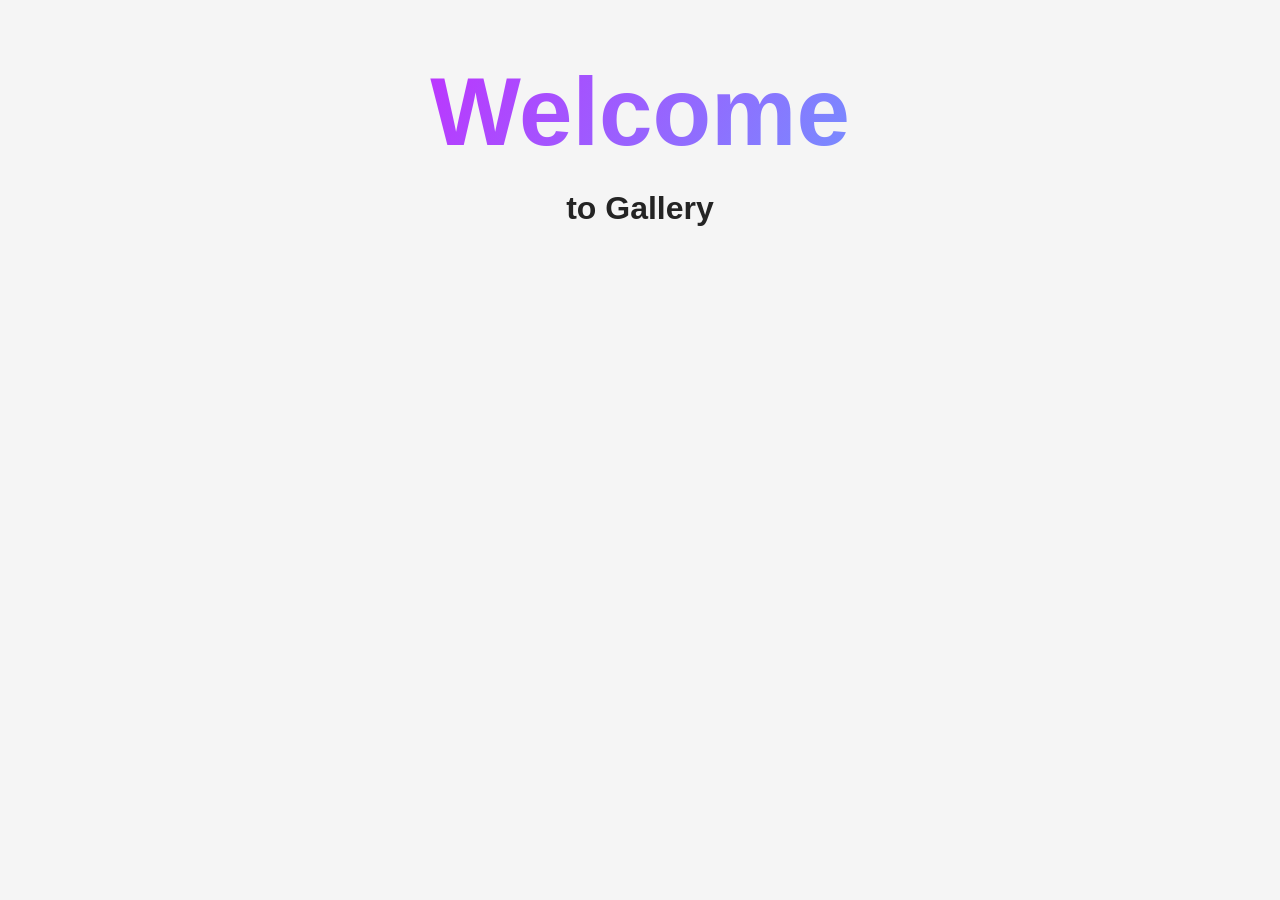
<file: src/1-gallery.html>
<!doctype html>
<html lang="en">
  <head>
    <meta charset="UTF-8" />
    <meta http-equiv="X-UA-Compatible" content="IE=edge" />
    <meta name="viewport" content="width=device-width, initial-scale=1.0" />
    <title>Gallery</title>
    <link rel="stylesheet" href="./css/styles.css" />
  </head>
  <body>
    <load
      src="./partials/header.html"
      icon-path="./img/sprite.svg#logo"
      highlight-act="active"
    />

    <main>
      <div class="container">
        <h1 class="main-title">
          <span class="main-title-gradient">Welcome</span> to Gallery
        </h1>
        <load src="./partials/back-link.html" />
        <ul class="gallery"></ul>
      </div>
    </main>

    <load src="./partials/footer.html" />
    <script type="module" src="./js/1-gallery.js"></script>
  </body>
</html>
</file>
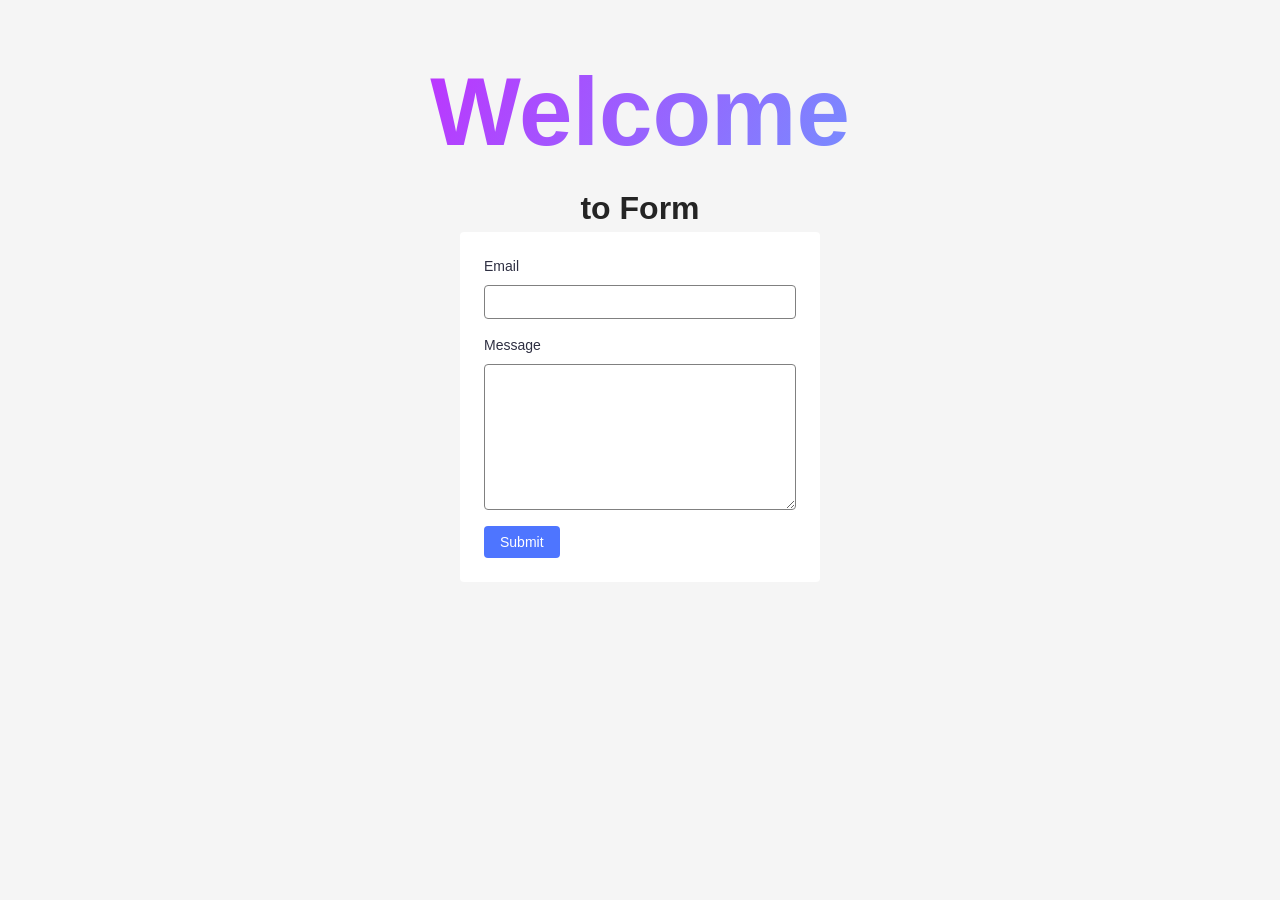
<file: src/2-form.html>
<!doctype html>
<html lang="en">
  <head>
    <meta charset="UTF-8" />
    <meta http-equiv="X-UA-Compatible" content="IE=edge" />
    <meta name="viewport" content="width=device-width, initial-scale=1.0" />
    <title>Form</title>
    <link rel="stylesheet" href="./css/styles.css" />
  </head>
  <body>
    <load
      src="./partials/header.html"
      icon-path="./img/sprite.svg#logo"
      highlight-curr="active"
    />

    <main>
      <div class="container">
        <h1 class="main-title">
          <span class="main-title-gradient">Welcome</span> to Form
        </h1>
          <div class="form-wrapper">
          <form class="feedback-form" autocomplete="off">
            <label>
              Email
              <input type="email" name="email" autofocus />
            </label>
            <label>
              Message
              <textarea name="message" rows="8"></textarea>
            </label>
            <button type="submit">Submit</button>
          </form>
        </div>
       </div>
        <load src="./partials/back-link.html" />
      </div>
    </main>

    <load src="./partials/footer.html" />
    <script type="module" src="./js/2-form.js"></script>
  </body>
</html>
</file>
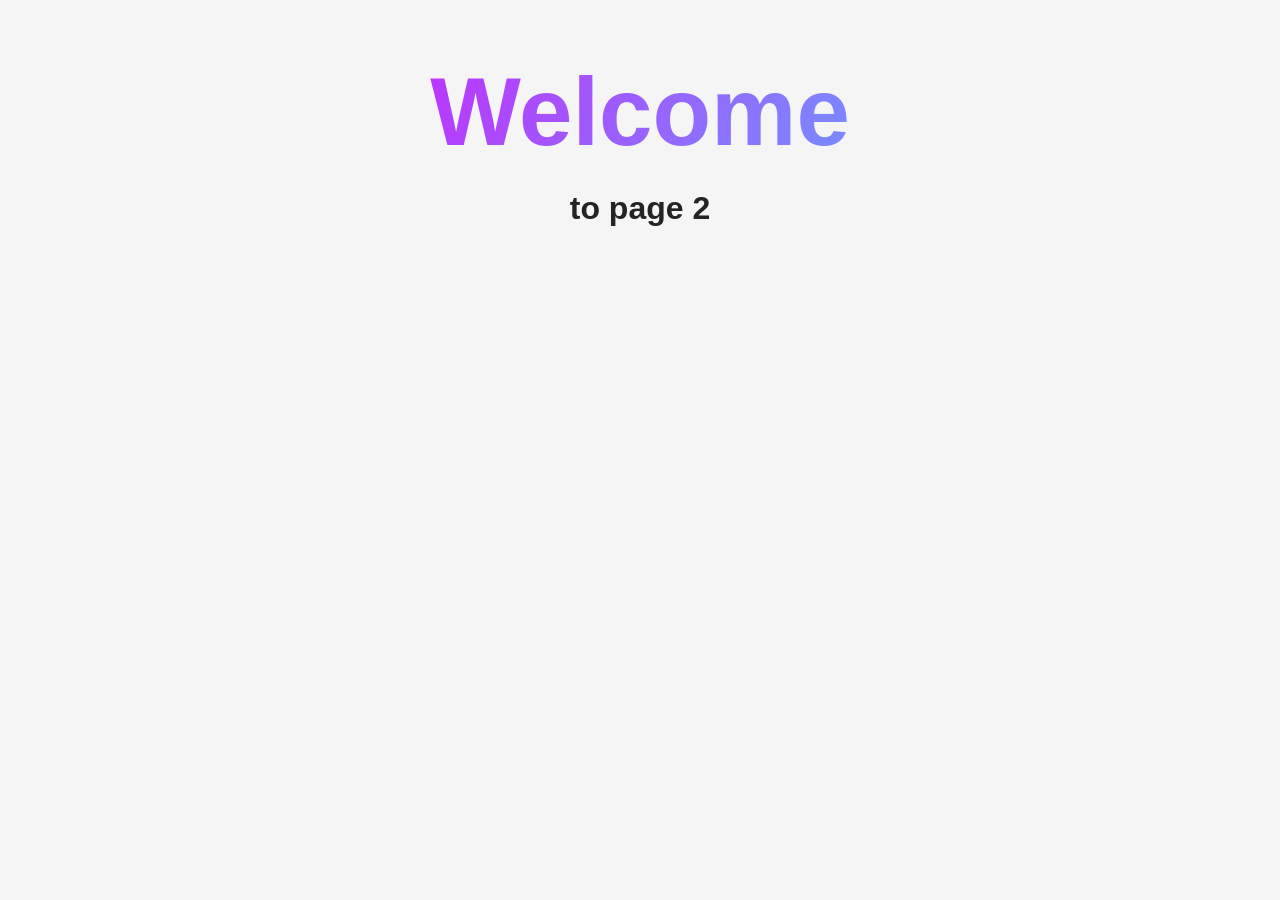
<file: src/page-2.html>
<!DOCTYPE html>
<html lang="en">
  <head>
    <meta charset="UTF-8" />
    <meta http-equiv="X-UA-Compatible" content="IE=edge" />
    <meta name="viewport" content="width=device-width, initial-scale=1.0" />
    <title>Page 2</title>
    <link rel="stylesheet" href="./css/styles.css" />
  </head>
  <body>
    <load
      src="./partials/header.html"
      icon-path="./img/sprite.svg#logo"
      highlight-act="active"
    />

    <main>
      <div class="container">
        <h1 class="main-title">
          <span class="main-title-gradient">Welcome</span> to page 2
        </h1>
        <load src="./partials/back-link.html" />
      </div>
    </main>

    <load src="./partials/footer.html" />
  </body>
</html>
</file>
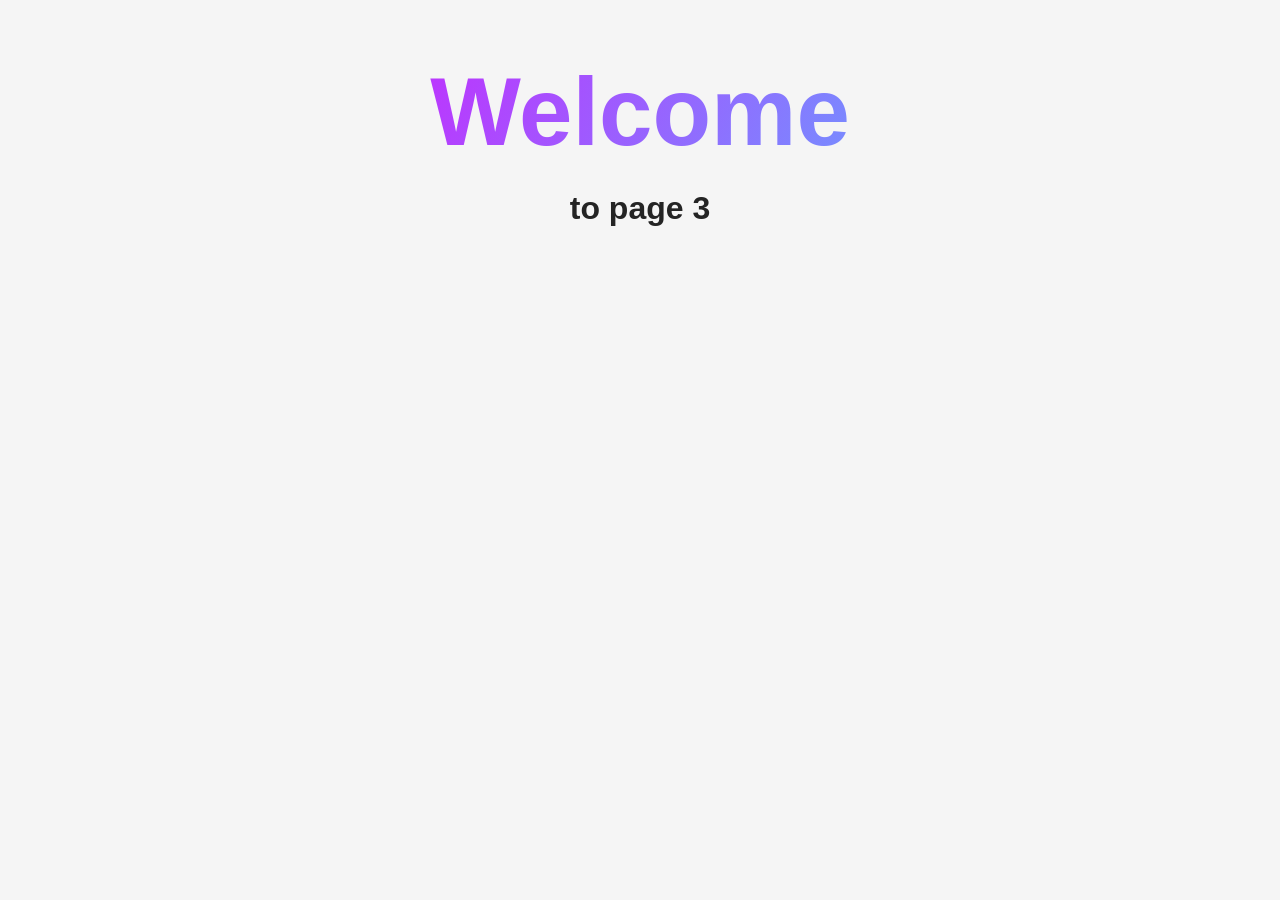
<file: src/page-3.html>
<!DOCTYPE html>
<html lang="en">
  <head>
    <meta charset="UTF-8" />
    <meta http-equiv="X-UA-Compatible" content="IE=edge" />
    <meta name="viewport" content="width=device-width, initial-scale=1.0" />
    <title>Page 3</title>
    <link rel="stylesheet" href="./css/styles.css" />
  </head>
  <body>
    <load
      src="./partials/header.html"
      icon-path="./img/sprite.svg#logo"
      highlight-curr="active"
    />

    <main>
      <div class="container">
        <h1 class="main-title">
          <span class="main-title-gradient">Welcome</span> to page 3
        </h1>
        <load src="./partials/back-link.html" />
      </div>
    </main>

    <load src="./partials/footer.html" />
  </body>
</html>
</file>
<file: src/css/styles.css>
/**
  |============================
  | include css partials with
  | default @import url()
  |============================
*/
/* Common styles */
@import url('./reset.css');
@import url('./base.css');
@import url('./container.css');
@import url('./animations.css');

/* Sections style */
@import url('./header.css');
@import url('./vite-promo.css');
@import url('./badges.css');
@import url('./back-link.css');
@import url('./footer.css');
@import url('./gallery.css');
@import url('./form.css');
</file>
